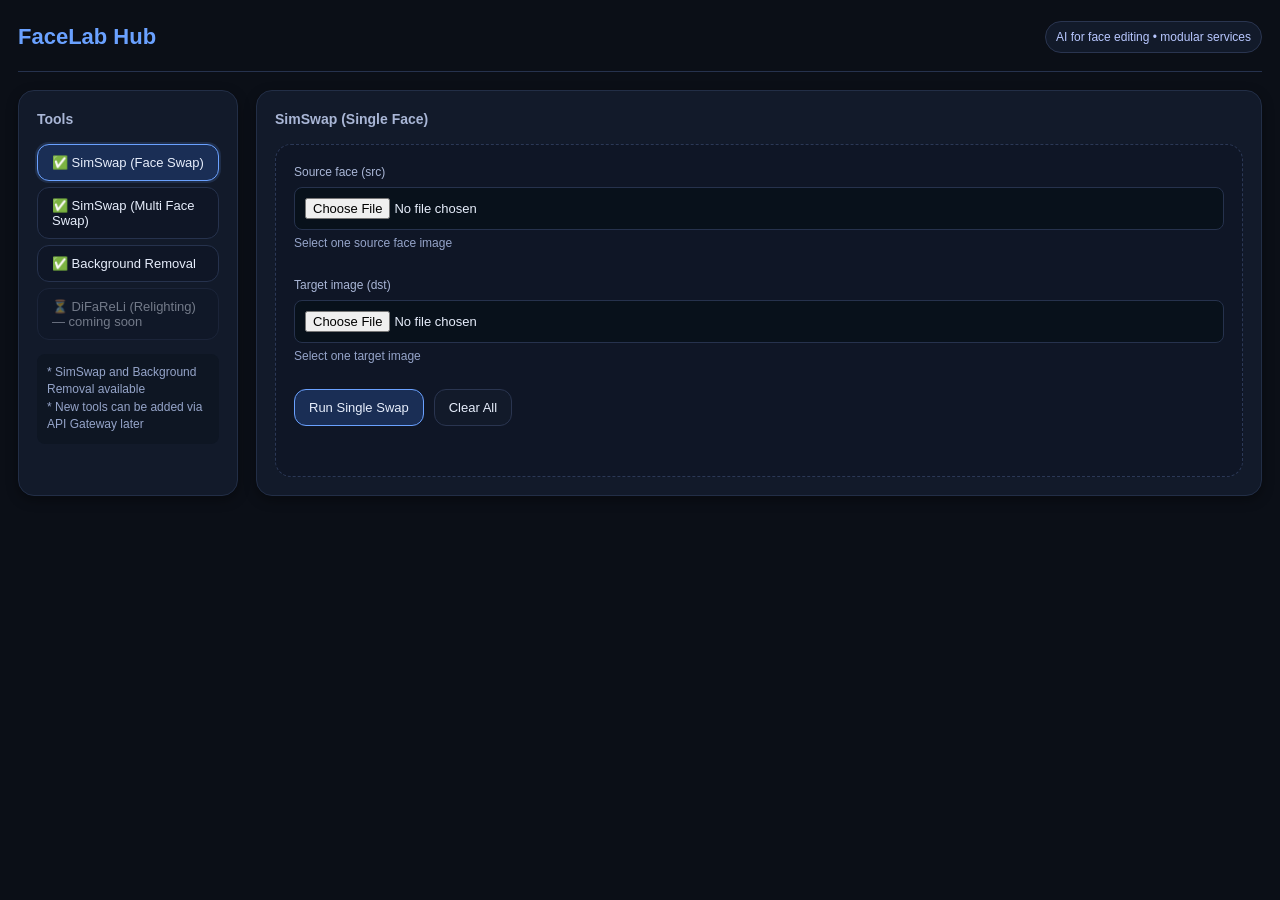
<file: facelab/gateway/templates/index - สำเนา.html>
<!DOCTYPE html>
<html lang="en">
<head>
  <meta charset="UTF-8"/>
  <meta name="viewport" content="width=device-width, initial-scale=1.0"/>
  <title>FaceLab Hub</title>
  <style>
    :root {
      --bg-primary: #0b0f17;
      --bg-secondary: #121a2a;
      --bg-tertiary: #0f1626;
      --bg-quaternary: #08111b;
      --border-primary: #222e46;
      --border-secondary: #26324d;
      --border-tertiary: #2a3550;
      --border-light: #2b3856;
      --text-primary: #e7eefc;
      --text-secondary: #a9b6d6;
      --text-tertiary: #95a4c9;
      --text-light: #b8c7ff;
      --text-highlight: #c6d3ff;
      --accent-primary: #6aa1ff;
      --accent-bg: #1a2e55;
      --shadow-primary: rgba(0,0,0,0.35);
      --spacing-xs: 6px;
      --spacing-sm: 10px;
      --spacing-md: 14px;
      --spacing-lg: 18px;
      --spacing-xl: 22px;
      --border-radius-sm: 8px;
      --border-radius-md: 12px;
      --border-radius-lg: 16px;
      --font-xs: 12px;
      --font-sm: 13px;
      --font-md: 14px;
      --font-lg: 22px;
    }

    * {
      box-sizing: border-box;
    }

    body {
      font-family: 'Segoe UI', 'Arial', sans-serif;
      margin: 0;
      background: var(--bg-primary);
      color: var(--text-primary);
      line-height: 1.5;
    }

    .wrap {
      max-width: 1600px;
      margin: 0 auto;
      padding: 20px var(--spacing-lg) 60px;
    }

    .topbar {
      display: flex;
      justify-content: space-between;
      align-items: center;
      gap: var(--spacing-md);
      padding-bottom: var(--spacing-lg);
      border-bottom: 1px solid var(--border-secondary);
      margin-bottom: var(--spacing-lg);
    }

    .brand {
      font-size: var(--font-lg);
      font-weight: 700;
      color: var(--accent-primary);
    }

    .tag {
      font-size: var(--font-xs);
      padding: var(--spacing-xs) var(--spacing-sm);
      border: 1px solid var(--border-tertiary);
      border-radius: 999px;
      color: var(--text-light);
      background: var(--bg-secondary);
    }

    .grid {
      display: grid;
      grid-template-columns: 220px 1fr;
      gap: var(--spacing-lg);
    }

    .card {
      background: var(--bg-secondary);
      border: 1px solid var(--border-primary);
      border-radius: var(--border-radius-lg);
      padding: var(--spacing-lg);
      box-shadow: 0 4px 12px var(--shadow-primary);
    }

    .title {
      font-size: var(--font-md);
      color: var(--text-secondary);
      margin: 0 0 var(--spacing-md);
      font-weight: 600;
    }

    .menu {
      display: flex;
      flex-direction: column;
      gap: var(--spacing-xs);
      margin-bottom: var(--spacing-md);
    }

    .menu button {
      width: 100%;
      text-align: left;
      padding: var(--spacing-sm) var(--spacing-md);
      border-radius: var(--border-radius-md);
      border: 1px solid var(--border-secondary);
      background: var(--bg-tertiary);
      color: var(--text-primary);
      cursor: pointer;
      font-size: var(--font-sm);
      transition: all 0.2s ease;
    }

    .menu button:hover:not(:disabled):not(.active) {
      border-color: var(--border-light);
      background: rgba(15, 22, 38, 0.8);
    }

    .menu button.active {
      border-color: var(--accent-primary);
      background: var(--accent-bg);
      box-shadow: 0 0 0 2px rgba(106, 161, 255, 0.15);
    }

    .menu button:disabled {
      opacity: 0.45;
      cursor: not-allowed;
    }

    .row {
      display: grid;
      grid-template-columns: 1fr 1fr;
      gap: var(--spacing-lg);
    }

    .box {
      border: 1px dashed var(--border-light);
      border-radius: var(--border-radius-lg);
      padding: var(--spacing-lg);
      background: var(--bg-tertiary);
      grid-column: span 2;
    }

    label {
      font-size: var(--font-xs);
      color: var(--text-secondary);
      display: block;
      margin-bottom: var(--spacing-xs);
      font-weight: 500;
    }

    input[type="file"] {
      width: 100%;
      padding: var(--spacing-sm);
      border-radius: var(--border-radius-sm);
      border: 1px solid var(--border-secondary);
      background: var(--bg-quaternary);
      color: var(--text-primary);
      font-size: var(--font-sm);
      cursor: pointer;
      transition: border-color 0.2s ease;
    }

    input[type="file"]:hover {
      border-color: var(--border-light);
    }

    input[type="file"]:focus {
      outline: none;
      border-color: var(--accent-primary);
    }

    .actions {
      display: flex;
      gap: var(--spacing-sm);
      margin-top: var(--spacing-md);
    }

    .btn {
      padding: var(--spacing-sm) var(--spacing-md);
      border-radius: var(--border-radius-md);
      border: 1px solid var(--border-tertiary);
      background: var(--bg-secondary);
      color: var(--text-primary);
      cursor: pointer;
      font-size: var(--font-sm);
      transition: all 0.2s ease;
      font-weight: 500;
    }

    .btn:hover:not(:disabled) {
      background: #1d2a44;
      border-color: var(--border-light);
    }

    .btn.primary {
      border-color: var(--accent-primary);
      background: var(--accent-bg);
    }

    .btn.primary:hover:not(:disabled) {
      background: #214099;
    }

    .btn:disabled {
      opacity: 0.55;
      cursor: not-allowed;
    }

    .status {
      margin-top: var(--spacing-md);
      font-size: var(--font-sm);
      color: var(--text-highlight);
      min-height: 18px;
      padding: var(--spacing-xs);
      border-radius: var(--border-radius-sm);
    }

    .note {
      font-size: var(--font-xs);
      color: var(--text-tertiary);
      line-height: 1.45;
      margin-top: var(--spacing-md);
      padding: var(--spacing-sm);
      background: rgba(8, 17, 27, 0.4);
      border-radius: var(--border-radius-sm);
    }

    .thumbs {
      display: flex;
      gap: var(--spacing-xs);
      flex-wrap: wrap;
      margin-top: var(--spacing-sm);
    }

    .thumb {
      width: 84px;
      height: 84px;
      border-radius: var(--border-radius-sm);
      overflow: hidden;
      border: 1px solid var(--border-secondary);
      background: var(--bg-quaternary);
      display: flex;
      align-items: center;
      justify-content: center;
      transition: transform 0.2s ease, border-color 0.2s ease;
    }

    .thumb:hover {
      transform: translateY(-2px);
      border-color: var(--border-light);
    }

    .thumb img {
      width: 100%;
      height: 100%;
      object-fit: cover;
    }

    .compare {
      display: flex;
      gap: var(--spacing-xl);
      margin-top: var(--spacing-lg);
      align-items: stretch;
    }

    .compare .pane {
      flex: 1;
      background: var(--bg-tertiary);
      border: 1px solid var(--border-secondary);
      padding: var(--spacing-md);
      border-radius: var(--border-radius-md);
      min-height: 400px;
      display: flex;
      flex-direction: column;
      box-shadow: 0 6px 18px var(--shadow-primary);
    }

    .compare .pane-header {
      font-size: var(--font-sm);
      color: var(--text-tertiary);
      margin-bottom: var(--spacing-sm);
      font-weight: 500;
    }

    .compare .pane-content {
      flex: 1;
      display: flex;
      align-items: center;
      justify-content: center;
      overflow: hidden;
      border-radius: var(--border-radius-sm);
      background: var(--bg-quaternary);
    }

    .compare .pane-content img {
      width: 100%;
      height: 100%;
      object-fit: contain;
      border-radius: var(--border-radius-sm);
      display: block;
    }

    .spinner {
      width: 18px;
      height: 18px;
      border-radius: 50%;
      border: 3px solid rgba(255, 255, 255, 0.12);
      border-top-color: var(--accent-primary);
      animation: spin 1s linear infinite;
      display: inline-block;
      vertical-align: middle;
      margin-right: var(--spacing-xs);
    }

    @keyframes spin {
      to {
        transform: rotate(360deg);
      }
    }

    .file-info {
      font-size: var(--font-xs);
      color: var(--text-tertiary);
      margin-top: 4px;
    }

    .panel {
      display: none;
    }

    .panel.active {
      display: block;
    }

    /* Background Removal Styles */
    .color-picker-section {
      margin-top: var(--spacing-md);
    }

    .preset-colors {
      display: flex;
      gap: var(--spacing-xs);
      flex-wrap: wrap;
      margin-top: var(--spacing-sm);
    }

    .color-btn {
      width: 40px;
      height: 40px;
      border-radius: var(--border-radius-sm);
      border: 2px solid var(--border-secondary);
      cursor: pointer;
      transition: all 0.2s ease;
    }

    .color-btn:hover {
      border-color: var(--accent-primary);
      transform: scale(1.1);
    }

    .color-btn.selected {
      border-color: var(--accent-primary);
      box-shadow: 0 0 0 2px rgba(106, 161, 255, 0.3);
    }

    .custom-color {
      display: flex;
      gap: var(--spacing-sm);
      margin-top: var(--spacing-sm);
      align-items: center;
    }

    .custom-color input[type="color"] {
      width: 50px;
      height: 40px;
      border: 2px solid var(--border-secondary);
      border-radius: var(--border-radius-sm);
      cursor: pointer;
      background: transparent;
    }

    .selected-colors {
      display: flex;
      gap: var(--spacing-xs);
      flex-wrap: wrap;
      margin-top: var(--spacing-sm);
    }

    .color-tag {
      display: inline-flex;
      align-items: center;
      gap: var(--spacing-xs);
      padding: var(--spacing-xs) var(--spacing-sm);
      border-radius: var(--border-radius-sm);
      border: 1px solid var(--border-secondary);
      background: var(--bg-quaternary);
      font-size: var(--font-xs);
    }

    .color-tag .color-dot {
      width: 16px;
      height: 16px;
      border-radius: 50%;
      border: 1px solid var(--border-light);
    }

    .color-tag .remove-color {
      cursor: pointer;
      color: var(--text-tertiary);
      margin-left: var(--spacing-xs);
    }

    .color-tag .remove-color:hover {
      color: #ff6b6b;
    }

    .results-grid {
      display: grid;
      grid-template-columns: repeat(auto-fill, minmax(250px, 1fr));
      gap: var(--spacing-md);
      margin-top: var(--spacing-lg);
    }

    .result-item {
      background: var(--bg-tertiary);
      border: 1px solid var(--border-secondary);
      border-radius: var(--border-radius-md);
      padding: var(--spacing-md);
      text-align: center;
    }

    .result-item img {
      width: 100%;
      border-radius: var(--border-radius-sm);
      margin-bottom: var(--spacing-sm);
    }

    .result-item .color-label {
      font-size: var(--font-xs);
      color: var(--text-tertiary);
    }

    /* Responsive adjustments */
    @media (max-width: 1024px) {
      .grid {
        grid-template-columns: 1fr;
      }
      
      .row {
        grid-template-columns: 1fr;
      }
      
      .compare {
        flex-direction: column;
        gap: var(--spacing-lg);
      }
      
      .compare .pane {
        min-height: 350px;
      }
    }

    @media (max-width: 768px) {
      .wrap {
        padding: 15px 12px 40px;
      }
      
      .topbar {
        flex-direction: column;
        align-items: flex-start;
        gap: var(--spacing-sm);
      }
      
      .box {
        padding: var(--spacing-md);
      }
      
      .actions {
        flex-direction: column;
      }
      
      .btn {
        width: 100%;
      }
    }
  </style>
</head>
<body>
  <div class="wrap">
    <div class="topbar">
      <div class="brand">FaceLab Hub</div>
      <div class="tag">AI for face editing • modular services</div>
    </div>

    <div class="grid">
      <!-- Left: Hub menu -->
      <div class="card">
        <p class="title">Tools</p>
        <div class="menu">
          <button id="tool-simswap" class="active">✅ SimSwap (Face Swap)</button>
          <button id="tool-simswap-multi">✅ SimSwap (Multi Face Swap)</button>
          <button id="tool-bg-removal">✅ Background Removal</button>
          <button disabled>⏳ DiFaReLi (Relighting) — coming soon</button>
        </div>
        <p class="note">
          * SimSwap and Background Removal available<br/>
          * New tools can be added via API Gateway later
        </p>
      </div>

      <!-- Right: Tool panel -->
      <div class="card">
        <p class="title" id="tool-title">SimSwap (Single Face)</p>

        <div class="row">
          <div class="box">
            <!-- Single face panel -->
            <div id="panel-single" class="panel active">
              <label>Source face (src)</label>
              <input id="src_single" type="file" accept="image/*" />
              <div class="file-info">Select one source face image</div>
              <div id="thumbs_single" class="thumbs"></div>
              
              <label style="margin-top: var(--spacing-md);">Target image (dst)</label>
              <input id="dst_single" type="file" accept="image/*" />
              <div class="file-info">Select one target image</div>
              <div id="thumb_dst_single" class="thumbs"></div>
              
              <div class="actions">
                <button id="run_single" class="btn primary">Run Single Swap</button>
                <button id="clear_single" class="btn">Clear All</button>
              </div>
              
              <div id="status_single" class="status"></div>
              
              <div class="compare" id="compare_single" style="display:none;">
                <div class="pane">
                  <div class="pane-header">Before (Target)</div>
                  <div class="pane-content">
                    <img id="before_single" />
                  </div>
                </div>
                <div class="pane">
                  <div class="pane-header">After (Result)</div>
                  <div class="pane-content">
                    <img id="outimg_single" alt="Result will appear here" />
                  </div>
                </div>
              </div>
            </div>

            <!-- Multi face panel -->
            <div id="panel-multi" class="panel">
              <label>Source faces (src) — multiple</label>
              <input id="src_multi" type="file" accept="image/*" multiple />
              <div class="file-info">Select multiple source faces (ctrl/cmd+click)</div>
              <div id="thumbs_multi" class="thumbs"></div>
              
              <label style="margin-top: var(--spacing-md);">Target image (dst)</label>
              <input id="dst_multi" type="file" accept="image/*" />
              <div class="file-info">Select one target image</div>
              <div id="thumb_dst_multi" class="thumbs"></div>
              
              <div class="actions">
                <button id="run_multi_btn" class="btn primary">Run Multi Swap</button>
                <button id="clear_multi" class="btn">Clear All</button>
              </div>
              
              <div id="status_multi" class="status"></div>
              
              <div class="compare" id="compare_multi" style="display:none;">
                <div class="pane">
                  <div class="pane-header">Before (Target)</div>
                  <div class="pane-content">
                    <img id="before_multi" />
                  </div>
                </div>
                <div class="pane">
                  <div class="pane-header">After (Result)</div>
                  <div class="pane-content">
                    <img id="outimg_multi" alt="Result will appear here" />
                  </div>
                </div>
              </div>
            </div>

            <!-- Background Removal panel -->
            <div id="panel-bg-removal" class="panel">
              <label>Upload image</label>
              <input id="bg_image" type="file" accept="image/*" />
              <div class="file-info">Select an image to remove background</div>
              <div id="thumb_bg" class="thumbs"></div>

              <div class="color-picker-section">
                <label>Select background colors</label>
                <div class="preset-colors">
                  <button class="color-btn" data-color="255,255,255" style="background: #ffffff;" title="White"></button>
                  <button class="color-btn" data-color="0,0,0" style="background: #000000;" title="Black"></button>
                  <button class="color-btn" data-color="255,0,0" style="background: #ff0000;" title="Red"></button>
                  <button class="color-btn" data-color="0,255,0" style="background: #00ff00;" title="Green"></button>
                  <button class="color-btn" data-color="0,0,255" style="background: #0000ff;" title="Blue"></button>
                  <button class="color-btn" data-color="255,255,0" style="background: #ffff00;" title="Yellow"></button>
                  <button class="color-btn" data-color="255,0,255" style="background: #ff00ff;" title="Magenta"></button>
                  <button class="color-btn" data-color="0,255,255" style="background: #00ffff;" title="Cyan"></button>
                  <button class="color-btn" data-color="255,128,0" style="background: #ff8000;" title="Orange"></button>
                  <button class="color-btn" data-color="128,0,255" style="background: #8000ff;" title="Purple"></button>
                  <button class="color-btn" data-color="128,128,128" style="background: #808080;" title="Gray"></button>
                  <button class="color-btn" data-color="255,192,203" style="background: #ffc0cb;" title="Pink"></button>
                </div>

                <div class="custom-color">
                  <input type="color" id="custom_color_picker" value="#000000" />
                  <button id="add_custom_color" class="btn">Add Custom Color</button>
                </div>

                <div class="selected-colors" id="selected_colors"></div>
              </div>
              
              <div class="actions">
                <button id="run_bg_removal" class="btn primary">Remove Background</button>
                <button id="clear_bg" class="btn">Clear All</button>
              </div>
              
              <div id="status_bg" class="status"></div>
              
              <div class="compare" id="compare_bg" style="display:none;">
                <div class="pane">
                  <div class="pane-header">Before</div>
                  <div class="pane-content">
                    <img id="before_bg" />
                  </div>
                </div>
                <div class="pane">
                  <div class="pane-header">After (Result)</div>
                  <div class="pane-content">
                    <img id="outimg_bg" alt="Result will appear here" />
                  </div>
                </div>
              </div>

              <div class="results-grid" id="results_grid" style="display:none;"></div>
            </div>
          </div>
        </div>
      </div>
    </div>
  </div>

<script>
  const toolSingleBtn = document.getElementById("tool-simswap");
  const toolMultiBtn = document.getElementById("tool-simswap-multi");
  const toolBgRemovalBtn = document.getElementById("tool-bg-removal");
  const toolTitle = document.getElementById("tool-title");

  // Single elements
  const srcSingle = document.getElementById("src_single");
  const dstSingle = document.getElementById("dst_single");
  const runSingle = document.getElementById("run_single");
  const clearSingle = document.getElementById("clear_single");
  const statusSingle = document.getElementById("status_single");
  const outImgSingle = document.getElementById("outimg_single");

  // Multi elements
  const srcMulti = document.getElementById("src_multi");
  const dstMulti = document.getElementById("dst_multi");
  const runMultiBtn = document.getElementById("run_multi_btn");
  const clearMulti = document.getElementById("clear_multi");
  const statusMulti = document.getElementById("status_multi");
  const outImgMulti = document.getElementById("outimg_multi");

  // Background Removal elements
  const bgImage = document.getElementById("bg_image");
  const runBgRemoval = document.getElementById("run_bg_removal");
  const clearBg = document.getElementById("clear_bg");
  const statusBg = document.getElementById("status_bg");
  const outImgBg = document.getElementById("outimg_bg");
  const selectedColorsDiv = document.getElementById("selected_colors");
  const customColorPicker = document.getElementById("custom_color_picker");
  const addCustomColorBtn = document.getElementById("add_custom_color");
  const presetColorBtns = document.querySelectorAll(".color-btn");
  let selectedColors = [];

  function clearSinglePanel() {
    srcSingle.value = "";
    dstSingle.value = "";
    document.getElementById("thumbs_single").innerHTML = "";
    document.getElementById("thumb_dst_single").innerHTML = "";
    outImgSingle.src = "";
    document.getElementById("before_single").src = "";
    document.getElementById("compare_single").style.display = "none";
    statusSingle.textContent = "";
  }

  function clearMultiPanel() {
    srcMulti.value = "";
    dstMulti.value = "";
    document.getElementById("thumbs_multi").innerHTML = "";
    document.getElementById("thumb_dst_multi").innerHTML = "";
    outImgMulti.src = "";
    document.getElementById("before_multi").src = "";
    document.getElementById("compare_multi").style.display = "none";
    statusMulti.textContent = "";
  }

  clearSingle.onclick = clearSinglePanel;
  clearMulti.onclick = clearMultiPanel;

  function setActiveTool(tool) {
    // Reset all
    toolSingleBtn.classList.remove('active');
    toolMultiBtn.classList.remove('active');
    toolBgRemovalBtn.classList.remove('active');
    document.getElementById('panel-single').classList.remove('active');
    document.getElementById('panel-multi').classList.remove('active');
    document.getElementById('panel-bg-removal').classList.remove('active');

    if (tool === 'single') {
      toolSingleBtn.classList.add('active');
      document.getElementById('panel-single').classList.add('active');
      toolTitle.textContent = 'SimSwap (Single Face)';
    } else if (tool === 'multi') {
      toolMultiBtn.classList.add('active');
      document.getElementById('panel-multi').classList.add('active');
      toolTitle.textContent = 'SimSwap (Multi Face)';
    } else if (tool === 'bg-removal') {
      toolBgRemovalBtn.classList.add('active');
      document.getElementById('panel-bg-removal').classList.add('active');
      toolTitle.textContent = 'Background Removal';
    }
  }

  toolSingleBtn.onclick = () => setActiveTool('single');
  toolMultiBtn.onclick = () => setActiveTool('multi');
  toolBgRemovalBtn.onclick = () => setActiveTool('bg-removal');

  runSingle.onclick = async () => {
    if (!srcSingle.files[0] || !dstSingle.files[0]) {
      statusSingle.textContent = 'Please select source and target images.';
      statusSingle.style.color = '#ff6b6b';
      return;
    }
    
    runSingle.disabled = true;
    statusSingle.style.color = 'var(--text-highlight)';
    statusSingle.innerHTML = '<span class="spinner"></span> Running SimSwap (single)...';
    
    const fd = new FormData();
    fd.append('src', srcSingle.files[0]);
    fd.append('dst', dstSingle.files[0]);
    
    try {
      const res = await fetch('/api/simswap', { method: 'POST', body: fd });
      const data = await res.json();
      
      if (!res.ok || !data.ok) {
        statusSingle.textContent = 'Error: ' + (data.detail || 'Unknown error');
        statusSingle.style.color = '#ff6b6b';
        return;
      }
      
      // Show before/after comparison
      const beforeUrl = URL.createObjectURL(dstSingle.files[0]);
      document.getElementById('before_single').src = beforeUrl;
      outImgSingle.src = data.result_url + '?t=' + Date.now();
      document.getElementById('compare_single').style.display = 'flex';
      statusSingle.textContent = 'Success! Swap completed.';
      statusSingle.style.color = '#6bff8d';
      
    } catch (e) {
      statusSingle.textContent = 'Request failed: ' + e.message;
      statusSingle.style.color = '#ff6b6b';
    } finally {
      runSingle.disabled = false;
    }
  };

  runMultiBtn.onclick = async () => {
    if (!srcMulti.files.length || !dstMulti.files[0]) {
      statusMulti.textContent = 'Please select source(s) and a target image.';
      statusMulti.style.color = '#ff6b6b';
      return;
    }
    
    runMultiBtn.disabled = true;
    statusMulti.style.color = 'var(--text-highlight)';
    statusMulti.innerHTML = '<span class="spinner"></span> Running SimSwap (multi)...';
    
    const fd = new FormData();
    for (let i = 0; i < srcMulti.files.length; i++) {
      fd.append('src', srcMulti.files[i]);
    }
    fd.append('dst', dstMulti.files[0]);
    
    try {
      const res = await fetch('/api/simswap_multi_upload', { method: 'POST', body: fd });
      const data = await res.json();
      
      if (!res.ok || !data.ok) {
        statusMulti.textContent = 'Error: ' + (data.detail || 'Unknown error');
        statusMulti.style.color = '#ff6b6b';
        return;
      }
      
      // Show before/after comparison
      const beforeUrl = URL.createObjectURL(dstMulti.files[0]);
      document.getElementById('before_multi').src = beforeUrl;
      outImgMulti.src = data.result_url + '?t=' + Date.now();
      document.getElementById('compare_multi').style.display = 'flex';
      statusMulti.textContent = 'Success! Multi swap completed.';
      statusMulti.style.color = '#6bff8d';
      
    } catch (e) {
      statusMulti.textContent = 'Request failed: ' + e.message;
      statusMulti.style.color = '#ff6b6b';
    } finally {
      runMultiBtn.disabled = false;
    }
  };

  // Render previews for selected files
  function addThumb(container, file) {
    const div = document.createElement('div');
    div.className = 'thumb';
    
    const img = document.createElement('img');
    div.appendChild(img);
    
    const reader = new FileReader();
    reader.onload = e => img.src = e.target.result;
    reader.readAsDataURL(file);
    
    container.appendChild(div);
  }

  srcSingle.onchange = () => {
    const cont = document.getElementById('thumbs_single');
    cont.innerHTML = '';
    if (srcSingle.files[0]) addThumb(cont, srcSingle.files[0]);
  };
  
  dstSingle.onchange = () => {
    const cont = document.getElementById('thumb_dst_single');
    cont.innerHTML = '';
    if (dstSingle.files[0]) addThumb(cont, dstSingle.files[0]);
  };
  
  srcMulti.onchange = () => {
    const cont = document.getElementById('thumbs_multi');
    cont.innerHTML = '';
    for (let i = 0; i < srcMulti.files.length; i++) {
      addThumb(cont, srcMulti.files[i]);
    }
  };
  
  dstMulti.onchange = () => {
    const cont = document.getElementById('thumb_dst_multi');
    cont.innerHTML = '';
    if (dstMulti.files[0]) addThumb(cont, dstMulti.files[0]);
  };

  // Background Removal functions
  function rgbToRgbString(hex) {
    const r = parseInt(hex.slice(1, 3), 16);
    const g = parseInt(hex.slice(3, 5), 16);
    const b = parseInt(hex.slice(5, 7), 16);
    return `${r},${g},${b}`;
  }

  function addColor(colorStr) {
    if (!selectedColors.includes(colorStr)) {
      selectedColors.push(colorStr);
      updateSelectedColorsDisplay();
      updatePresetButtons();
    }
  }

  function removeColor(colorStr) {
    selectedColors = selectedColors.filter(c => c !== colorStr);
    updateSelectedColorsDisplay();
    updatePresetButtons();
  }

  function updateSelectedColorsDisplay() {
    selectedColorsDiv.innerHTML = '';
    selectedColors.forEach(colorStr => {
      const [r, g, b] = colorStr.split(',').map(Number);
      const tag = document.createElement('div');
      tag.className = 'color-tag';
      tag.innerHTML = `
        <span class="color-dot" style="background: rgb(${r},${g},${b});"></span>
        <span>RGB(${r},${g},${b})</span>
        <span class="remove-color" data-color="${colorStr}">×</span>
      `;
      tag.querySelector('.remove-color').onclick = () => removeColor(colorStr);
      selectedColorsDiv.appendChild(tag);
    });
  }

  function updatePresetButtons() {
    presetColorBtns.forEach(btn => {
      const colorStr = btn.dataset.color;
      if (selectedColors.includes(colorStr)) {
        btn.classList.add('selected');
      } else {
        btn.classList.remove('selected');
      }
    });
  }

  function clearBgPanel() {
    bgImage.value = "";
    document.getElementById('thumb_bg').innerHTML = '';
    outImgBg.src = "";
    document.getElementById('before_bg').src = "";
    document.getElementById('compare_bg').style.display = 'none';
    document.getElementById('results_grid').style.display = 'none';
    document.getElementById('results_grid').innerHTML = '';
    statusBg.textContent = "";
    selectedColors = [];
    updateSelectedColorsDisplay();
    updatePresetButtons();
  }

  clearBg.onclick = clearBgPanel;

  presetColorBtns.forEach(btn => {
    btn.onclick = () => {
      const colorStr = btn.dataset.color;
      if (selectedColors.includes(colorStr)) {
        removeColor(colorStr);
      } else {
        addColor(colorStr);
      }
    };
  });

  addCustomColorBtn.onclick = () => {
    const hex = customColorPicker.value;
    const colorStr = rgbToRgbString(hex);
    addColor(colorStr);
  };

  bgImage.onchange = () => {
    const cont = document.getElementById('thumb_bg');
    cont.innerHTML = '';
    if (bgImage.files[0]) addThumb(cont, bgImage.files[0]);
  };

  runBgRemoval.onclick = async () => {
    if (!bgImage.files[0]) {
      statusBg.textContent = 'Please select an image.';
      statusBg.style.color = '#ff6b6b';
      return;
    }

    if (selectedColors.length === 0) {
      statusBg.textContent = 'Please select at least one background color.';
      statusBg.style.color = '#ff6b6b';
      return;
    }
    
    runBgRemoval.disabled = true;
    statusBg.style.color = 'var(--text-highlight)';
    statusBg.innerHTML = '<span class="spinner"></span> Processing background removal...';
    
    const fd = new FormData();
    fd.append('image', bgImage.files[0]);
    fd.append('colors', selectedColors.join('|'));
    
    try {
      const res = await fetch('/api/background_removal', { method: 'POST', body: fd });
      const data = await res.json();
      
      if (!res.ok || !data.ok) {
        statusBg.textContent = 'Error: ' + (data.detail || 'Unknown error');
        statusBg.style.color = '#ff6b6b';
        return;
      }
      
      console.log('Background removal response:', data);
      
      // Show before image
      const beforeUrl = URL.createObjectURL(bgImage.files[0]);
      document.getElementById('before_bg').src = beforeUrl;
      
      // Display results
      if (data.results && data.results.length > 0) {
        const results = data.results;
        
        if (results.length === 1) {
          // Single result: show before/after comparison
          document.getElementById('compare_bg').style.display = 'flex';
          document.getElementById('results_grid').style.display = 'none';
          
          const imgUrl = (results && results.length > 0) ? results[0] + '?t=' + Date.now() : '';
          if (!imgUrl) {
            statusBg.textContent = 'Error: No result URL returned';
            statusBg.style.color = '#ff6b6b';
            return;
          }
          console.log('Loading single result image:', imgUrl);
          
          const img = document.getElementById('outimg_bg');
          img.onerror = function() {
            console.error('Failed to load image:', imgUrl);
            statusBg.textContent = 'Error: Failed to load result image';
            statusBg.style.color = '#ff6b6b';
          };
          img.onload = function() {
            console.log('Image loaded successfully:', imgUrl);
          };
          img.src = imgUrl;
        } else {
          // Multiple results: show grid
          document.getElementById('compare_bg').style.display = 'none';
          document.getElementById('results_grid').style.display = 'grid';
          
          const grid = document.getElementById('results_grid');
          grid.innerHTML = '';
          
          results.forEach((resultUrl, index) => {
            const item = document.createElement('div');
            item.className = 'result-item';
            const color = (data.colors_used && data.colors_used[index]) ? data.colors_used[index] : { r: 0, g: 0, b: 0 };
            
            const imgUrl = resultUrl + '?t=' + Date.now();
            console.log('Loading result image:', imgUrl);
            
            const img = document.createElement('img');
            img.onerror = function() {
              console.error('Failed to load image:', imgUrl);
            };
            img.onload = function() {
              console.log('Image loaded successfully:', imgUrl);
            };
            img.src = imgUrl;
            
            item.appendChild(img);
            const label = document.createElement('div');
            label.className = 'color-label';
            label.textContent = `RGB(${color.r}, ${color.g}, ${color.b})`;
            item.appendChild(label);
            
            grid.appendChild(item);
          });
        }
        
        statusBg.textContent = `Success! Generated ${results.length} result(s).`;
        statusBg.style.color = '#6bff8d';
      } else {
        statusBg.textContent = 'No results returned.';
        statusBg.style.color = '#ff6b6b';
      }
      
    } catch (e) {
      console.error('Background removal error:', e);
      statusBg.textContent = 'Request failed: ' + e.message;
      statusBg.style.color = '#ff6b6b';
    } finally {
      runBgRemoval.disabled = false;
    }
  };
</script>
</body>
</html>
</file>
